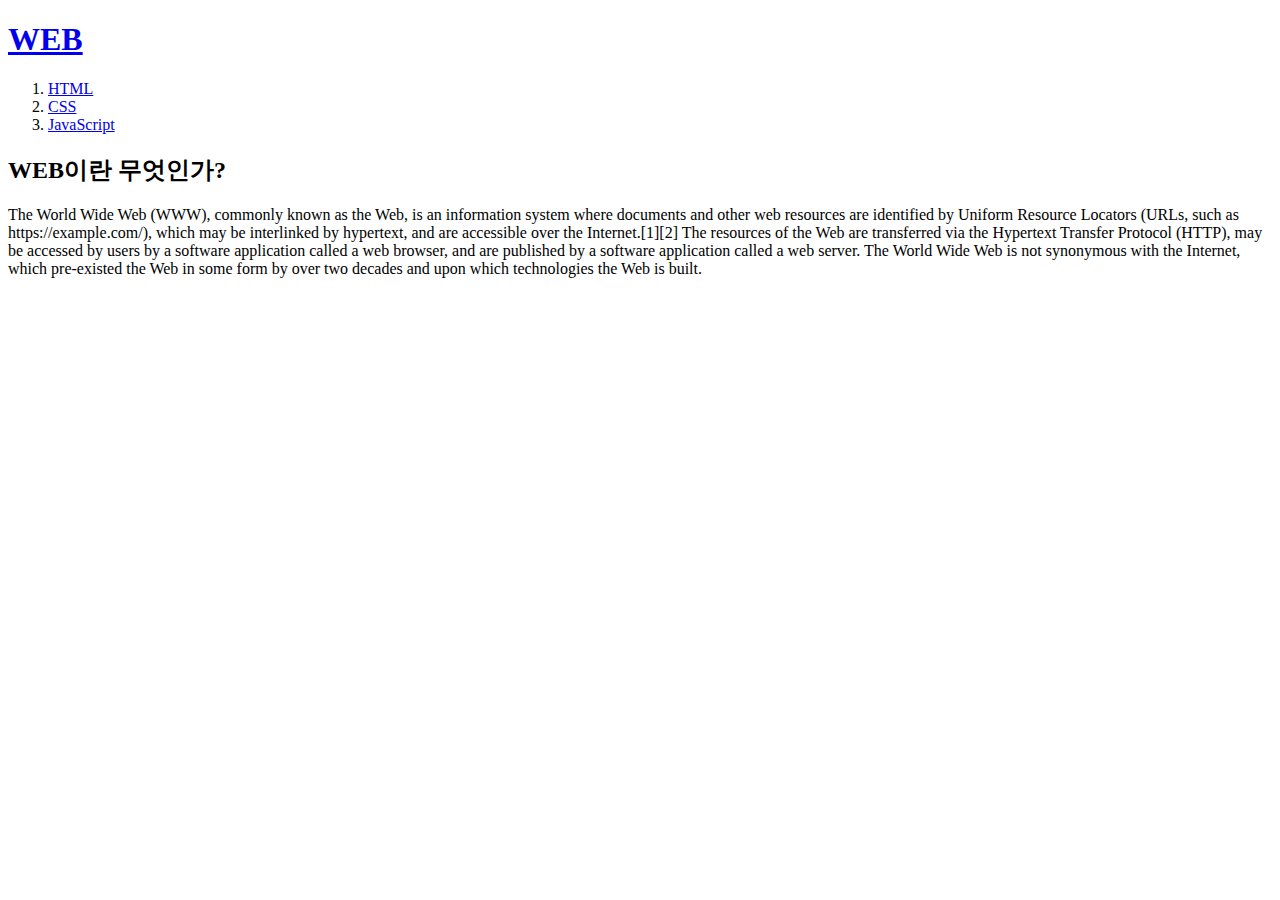
<file: index.html>
<!DOCTYPE HTML>
<html>
  <head>
    <meta charset="utf-8">
    <title>WEB1 - Welcome</title>
  </head>
  <body>
    <h1><a href="index.html">WEB</a></h1>
    <ol>
      <li><a href="1.html">HTML</a></li>
      <li><a href="2.html">CSS</a></li>
      <li><a href="3.html">JavaScript</a></li>
    </ol>
    <h2>WEB이란 무엇인가?</h2>
    <p>The World Wide Web (WWW), commonly known as the Web, is an information system where documents and other web resources are identified by Uniform Resource Locators (URLs, such as https://example.com/), which may be interlinked by hypertext, and are accessible over the Internet.[1][2] The resources of the Web are transferred via the Hypertext Transfer Protocol (HTTP), may be accessed by users by a software application called a web browser, and are published by a software application called a web server. The World Wide Web is not synonymous with the Internet, which pre-existed the Web in some form by over two decades and upon which technologies the Web is built.</p>
  </body>
</html>
</file>
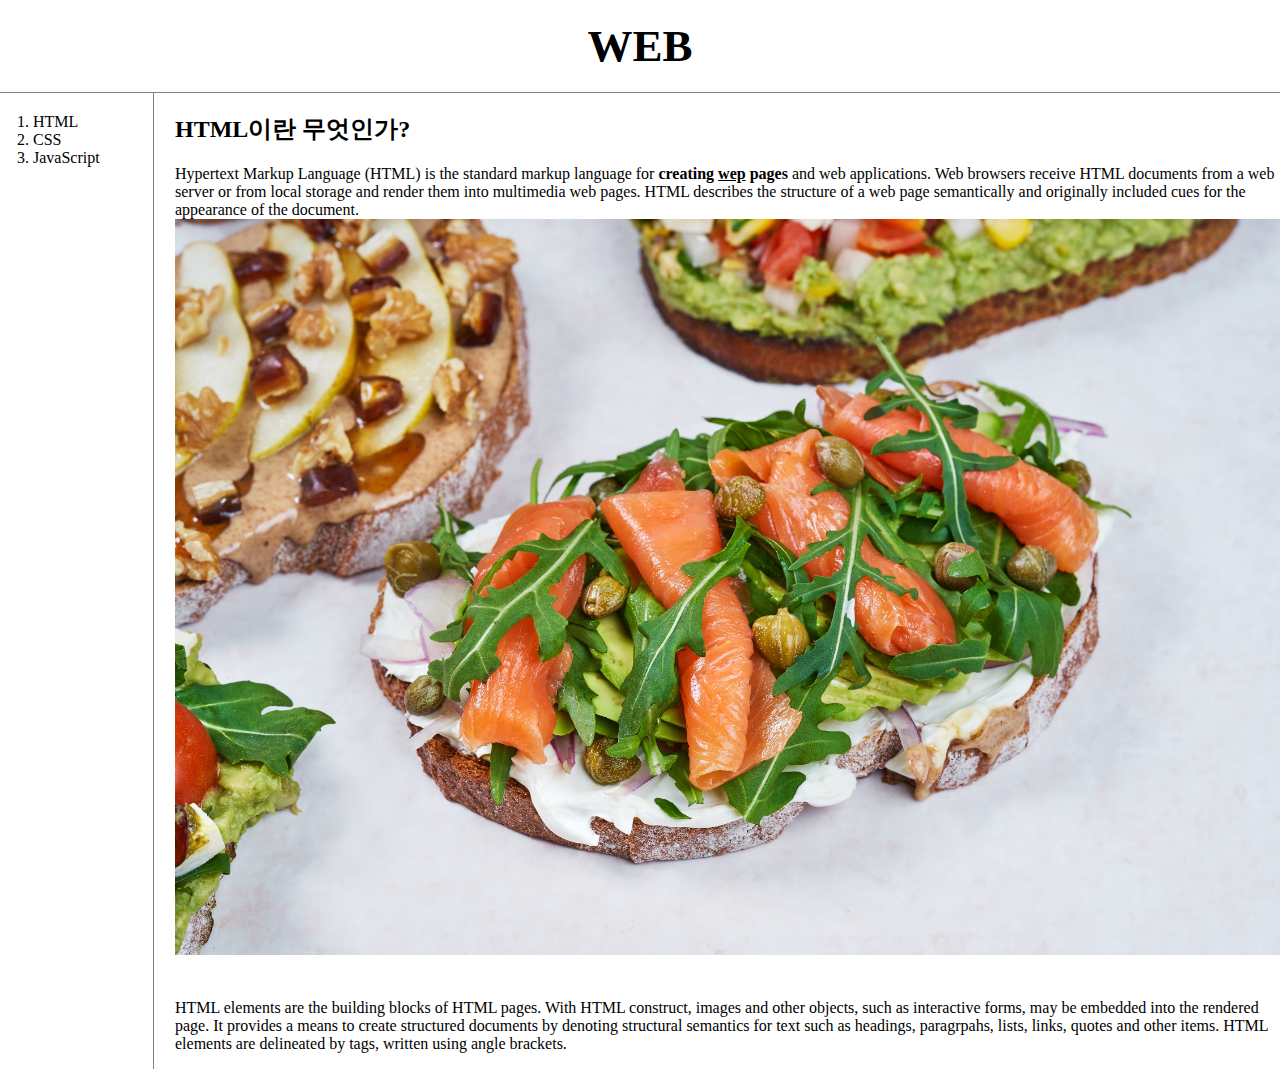
<file: 1.html>
<!DOCTYPE HTML>
<html>
  <head>
    <meta charset="utf-8">
    <title>WEB1 - HTML</title>
  <link rel="stylesheet" href="style.css" />
  </head>
  <body>
    <h1><a href="index.html">WEB</a></h1>
    <div id="grid">
      <ol style="padding-left: 33px;">
        <li><a href="1.html">HTML</a></li>
        <li><a href="2.html">CSS</a></li>
        <li><a href="3.html">JavaScript</a></li>
      </ol>

      <div id="article">
        <h2>HTML이란 무엇인가?</h2>
        <p><a href="https://www.w3.org/TR/html5" target="_blank" title="HTML5 specification">Hypertext Markup Language (HTML)</a> is the standard markup language for <strong>creating <u>wep</u> pages</strong> and web applications. Web browsers receive HTML documents from a web server or from local storage and render them into multimedia web pages. HTML describes the structure of a web page semantically and originally included cues for the appearance of the document.
          <img src="coding.jpg" width="100%">
        </p><p style="margin-top:40px;"> HTML elements are the building blocks of HTML pages. With HTML construct, images and other objects, such as interactive forms, may be embedded into the rendered page. It provides a means to create structured documents by denoting structural semantics for text such as headings, paragrpahs, lists, links, quotes and other items. HTML elements are delineated by tags, written using angle brackets.</p>
      </div>
    </div>
  </body>
</html>
</file>
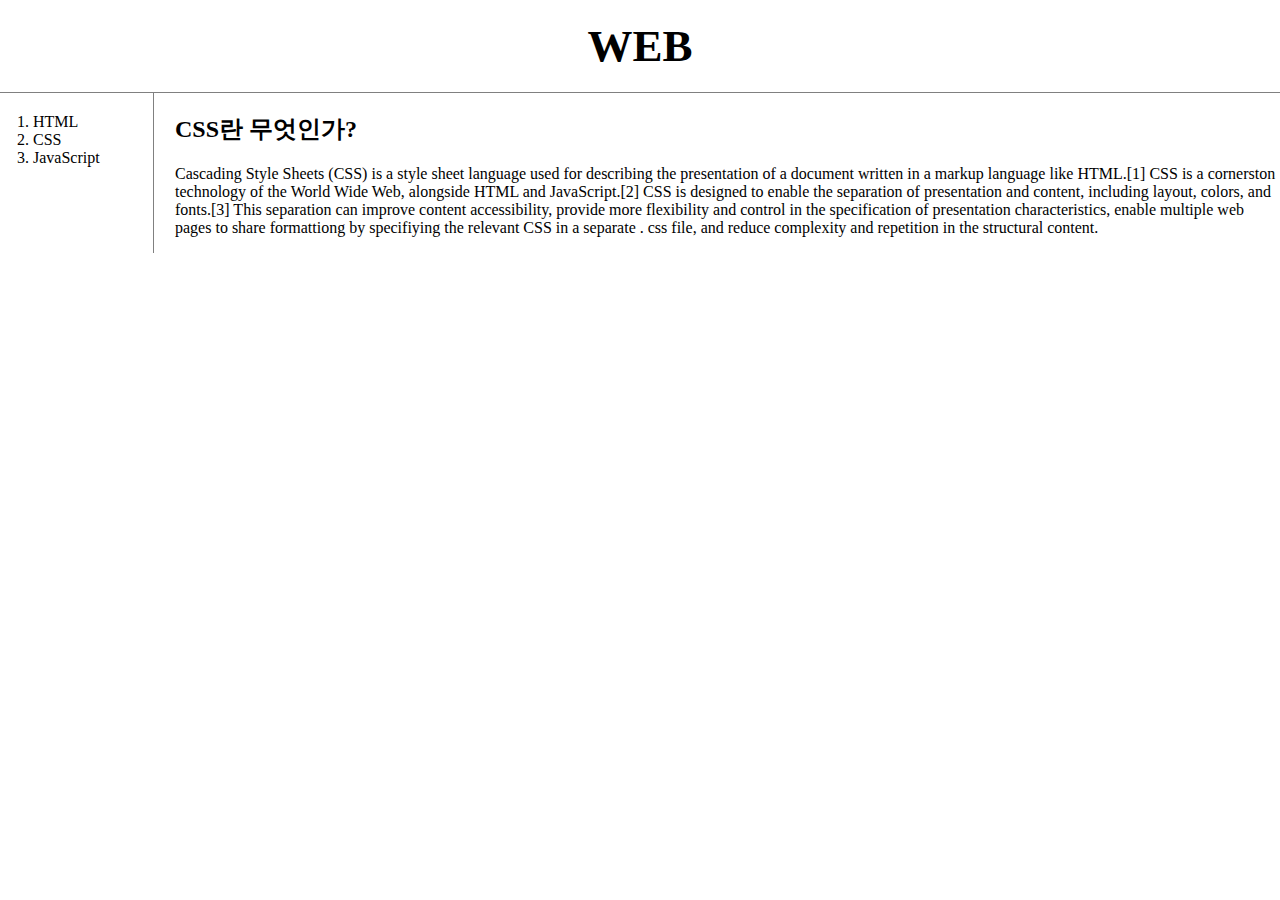
<file: 2.html>
<!DOCTYPE HTML>
<html>
  <head>
    <meta charset="utf-8">
    <title>WEB1 - CSS</title>
    <link rel="stylesheet" href="style.css" />
  </head>
  <body>
    <h1><a href="index.html">WEB</a></h1>
    <div id="grid">
      <ol style="padding-left: 33px;">
        <li><a href="1.html">HTML</a></li>
        <li><a href="2.html">CSS</a></li>
        <li><a href="3.html">JavaScript</a></li>
      </ol>
      <div id="article">
        <h2>CSS란 무엇인가?</h2>
        <p>Cascading Style Sheets (CSS) is a style sheet language used for describing the presentation of a document written in a markup language like HTML.[1] CSS is a cornerston technology of the World Wide Web, alongside HTML and JavaScript.[2] CSS is designed to enable the separation of presentation and content, including layout, colors, and fonts.[3] This separation can improve content accessibility, provide more flexibility and control in the specification of presentation characteristics, enable multiple web pages to share formattiong by specifiying the relevant CSS in a separate . css file, and reduce complexity and repetition  in the structural content.</p>
      </div>
    </div>
  </body>
</html>
</file>
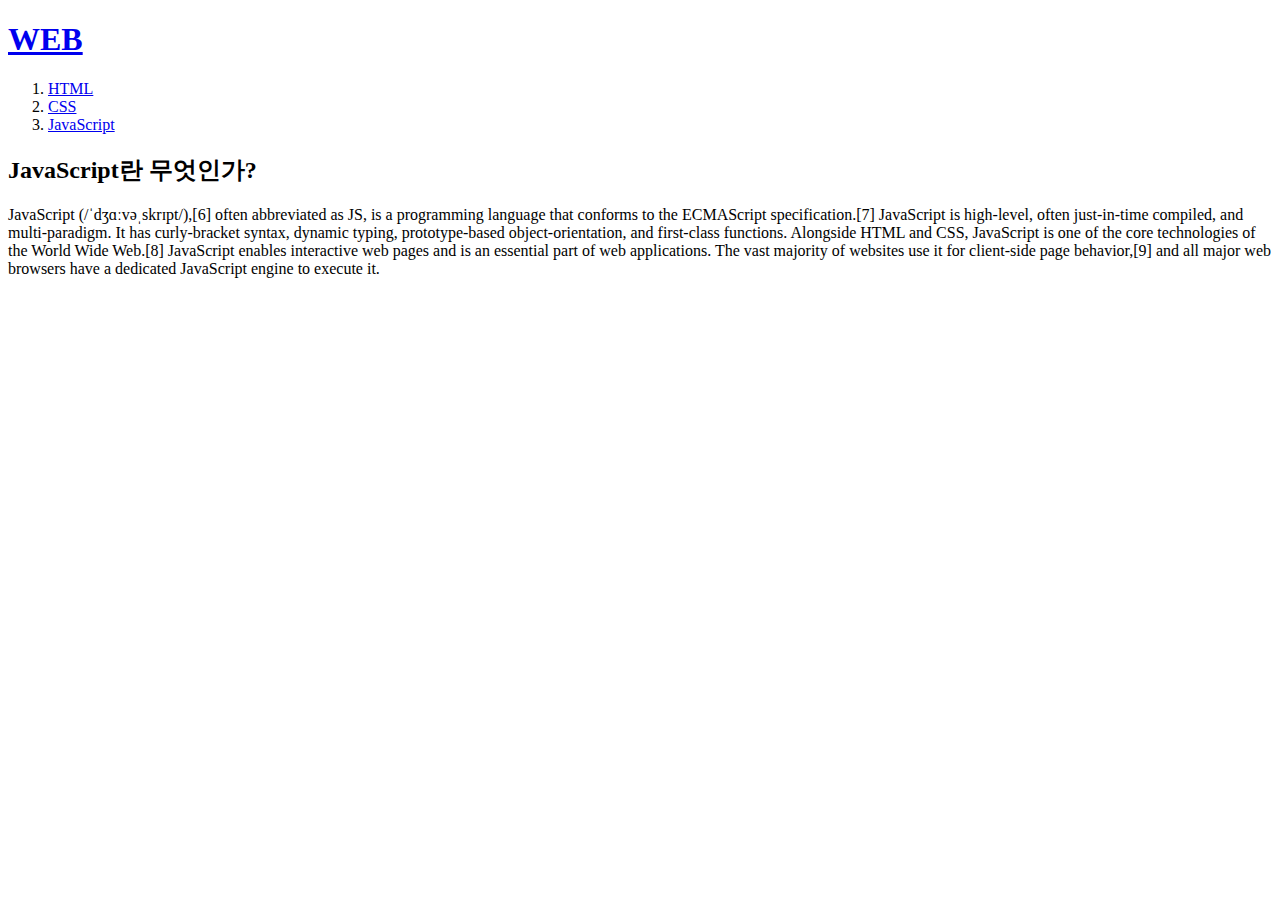
<file: 3.html>
<!DOCTYPE HTML>
<html>
  <head>
    <meta charset="utf-8">
    <title>WEB1 - JavaScript</title>
  </head>
  <body>
    <h1><a href="index.html">WEB</a></h1>
    <ol>
      <li><a href="1.html">HTML</a></li>
      <li><a href="2.html">CSS</a></li>
      <li><a href="3.html">JavaScript</a></li>
    </ol>
    <h2>JavaScript란 무엇인가?</h2>
    <p>JavaScript (/ˈdʒɑːvəˌskrɪpt/),[6] often abbreviated as JS, is a programming language that conforms to the ECMAScript specification.[7] JavaScript is high-level, often
      just-in-time compiled, and multi-paradigm. It has curly-bracket syntax, dynamic typing, prototype-based object-orientation, and first-class functions. Alongside HTML and CSS, JavaScript is one of the core technologies of the World Wide Web.[8] JavaScript enables interactive web pages and is an essential part of web applications. The vast majority of websites use it for client-side page behavior,[9] and all major web browsers have a dedicated JavaScript engine to execute it.</p>
  </body>
</html>
</file>
<file: style.css>
a{
      color:black;
      text-decoration: none;
  }
  h1{
    font-size:45px;
    text-align:center;
    border-bottom: 1px solid gray;
    margin:0px;
    padding: 20px;
  }
  ol{
    border-right: 1px solid gray;
    width: 100px;
    margin: 0;
    padding: 20px;
  }
  body{
    margin: 0px;
  }
  #article{
    padding-left:25px;
  }
  #grid ol {
    border-right: 1px solid gray;
    width: 100px;
    margin: 0;
    pdding: 20px;
  }
  #grid{
    display: grid;
    grid-template-columns: 150px 1fr;
  }

  @media(max-width: 800px){
    #grid{
      display: block;
    }
    #grid ol {
      border-right: none;
    }
    h1{
      border-bottom: none;
    }
  }
</file>
